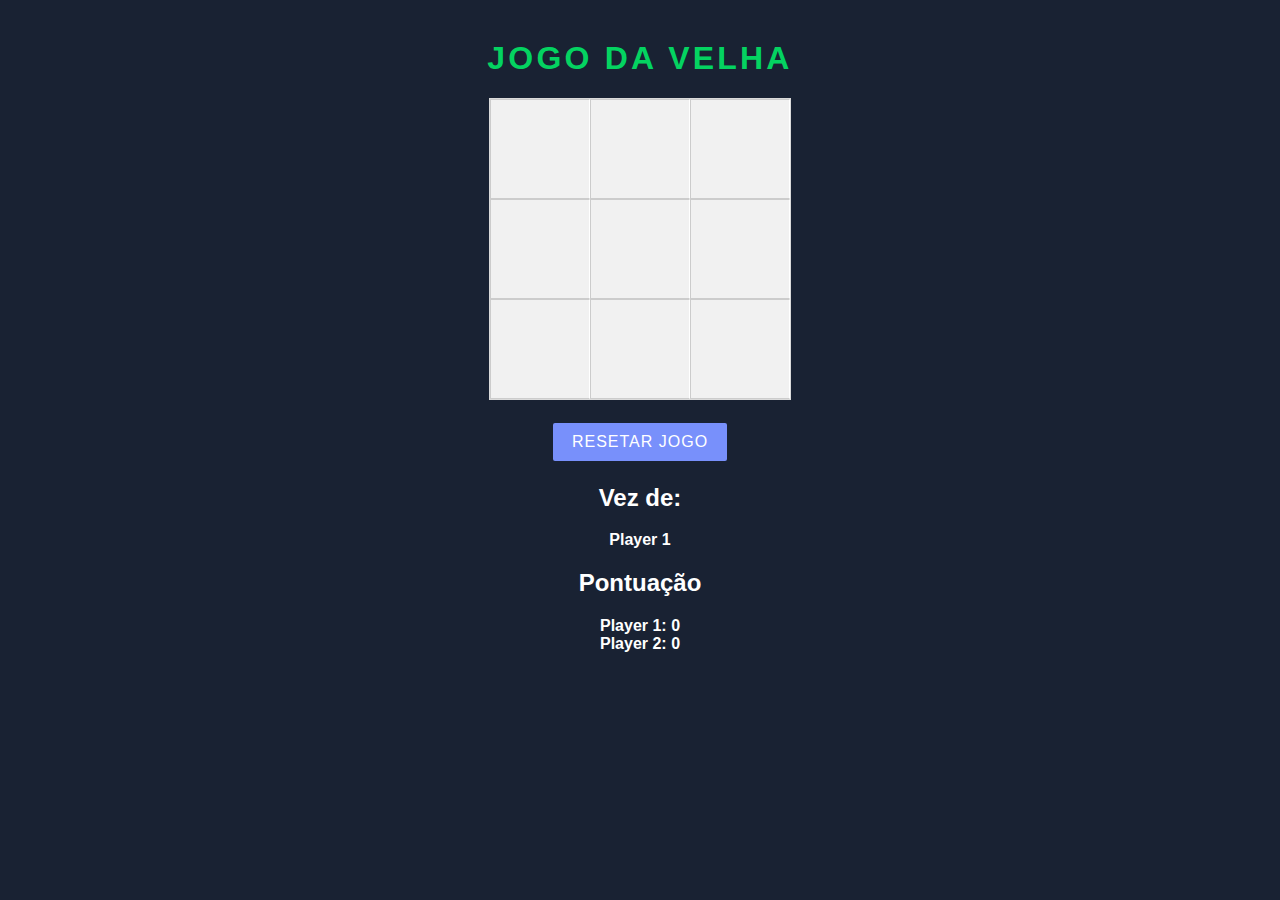
<file: jogo-da-velha-htmlCssJs/index.html>
<!DOCTYPE html>
<html lang="en">

<head>
    <meta charset="UTF-8">
    <title>Jogo da velha</title>
    <link rel="stylesheet" href="./style.css">

</head>

<body>
    <html>

    <head>
        <title>TIC TAC TOE</title>
    </head>

    <body>
        <div class="container">
            <h1>Jogo da Velha</h1>
            <ul id="game">
                <!-- first row -->
                <li data-pos="0,0"></li>
                <li data-pos="0,1"></li>
                <li data-pos="0,2"></li>
                <!-- second row -->
                <li data-pos="1,0"></li>
                <li data-pos="1,1"></li>
                <li data-pos="1,2"></li>
                <!-- third row -->
                <li data-pos="2,0"></li>
                <li data-pos="2,1"></li>
                <li data-pos="2,2"></li>
            </ul>

            <button id="reset-game">Resetar Jogo</button>

            <!-- Game Messages -->
            <div id="game-messages">
                <span class="player-x-win">Player 1 Ganhou</span>
                <span class="player-o-win">Player 2 Ganhou</span>
                <span class="draw">Draw Game</span>
            </div>

            <aside id="nfo">
                <h2>Vez de:</h2>
                <div id="whos-turn" class="x">
                    <span class="x">Player 1</span>
                    <span class="o">Player 2</span>
                </div>

                <h2>Pontuação</h2>
                <div id="score">
                    Player 1: <span id="player-one-score">0</span> <br />
                    Player 2: <span id="player-two-score">0</span> <br />
                </div>
            </aside>
        </div>
    </body>

    <script src="./script.js"></script>

</body>

</html>
</file>
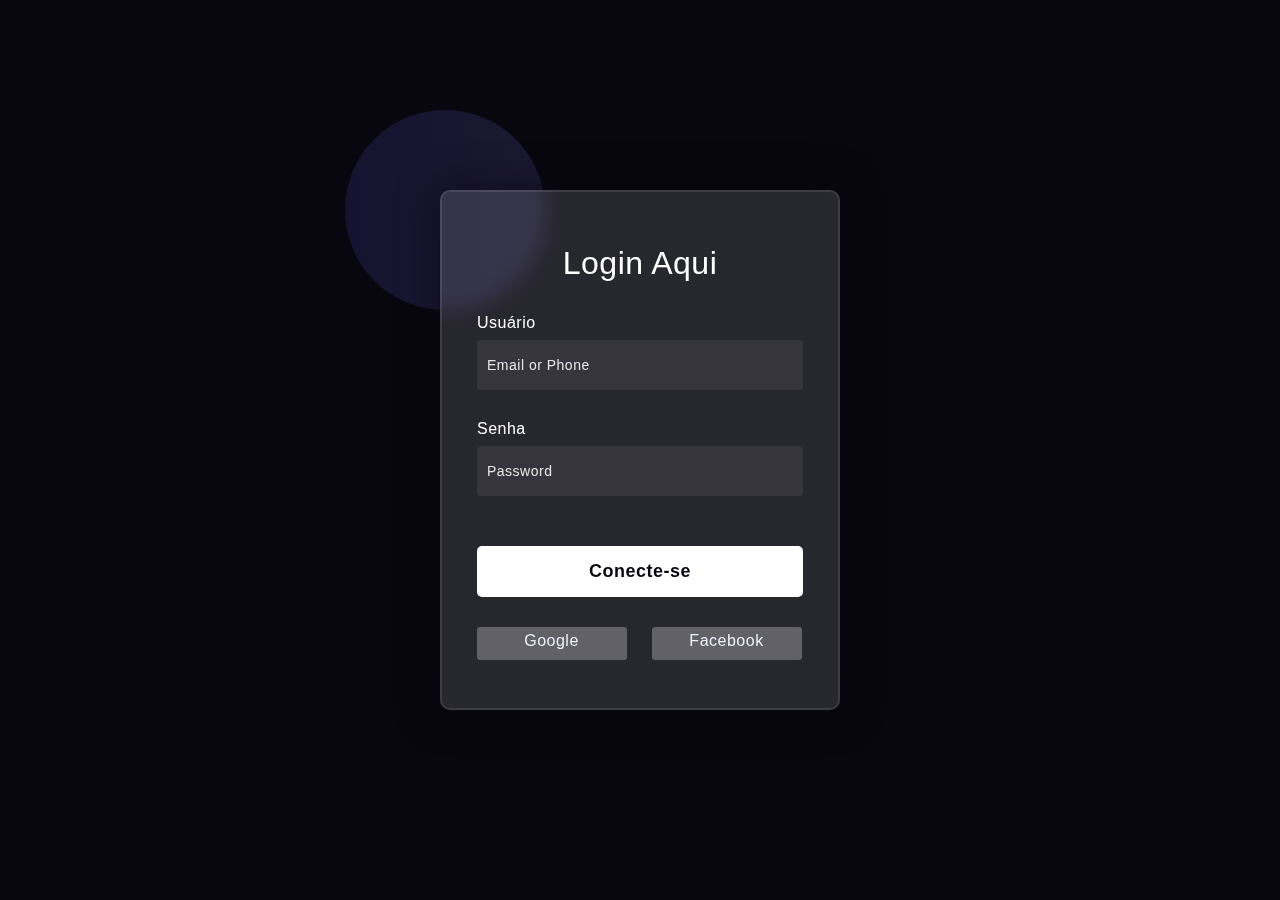
<file: pagina de login/index.html>
<!DOCTYPE html>
<html lang="en" data-theme="light">

<head>
  <meta charset="UTF-8" />
  <link rel="stylesheet" href="style.css" />
</head>

<body>
  <div class="background">
    <div class="shape"></div>
  </div>
  <form>
    <h3>Login Aqui</h3>

    <label for="username">Usuário</label>
    <input type="text" placeholder="Email or Phone" id="username">

    <label for="password">Senha</label>
    <input type="password" placeholder="Password" id="password">

    <button>Conecte-se</button>
    <div class="social">
      <div class="go"><i class="fab fa-google"></i> Google</div>
      <div class="fb"><i class="fab fa-facebook"></i> Facebook</div>
    </div>
  </form>
</body>

</html>
</file>
<file: jogo-da-velha-htmlCssJs/style.css>
body {
    margin-top: 40px;
    background: #192233;
        color: #fff;
        font-family: Helvetica;
    font-weight: bold;
    text-align:center;
}

h1 {
    text-transform: uppercase;
    letter-spacing: 0.1em;
    color: #04D361
    
}
.container {
    margin: 0 auto;
    width: 400px;
}

#game {
    width: 300px;
    height: 300px;
    border: 1px solid #dadada;
    margin: 0 auto;
    padding: 0;
    margin-bottom: 20px;
}

#game > li {
    list-style: none;
    float: left;
    overflow: hidden;
    text-decoration:none;
    width: 100px;
    height: 100px;
    background: #f1f1f1;
    border: 1px solid #ccc;
    border-right: 1px solid #fff;
    cursor: pointer;
    text-transform: uppercase;
    text-align: center;
    padding-top: 20px;
    -moz-box-sizing: border-box;
    box-sizing: border-box;
}

#game > li.x {
    font-size: 40px;
    color: #ed4e6e
}

#game > li.o {
    font-size: 40px;
    color: #485b6e;
}

#game > li:hover {
    background: #f9f9f9;
}

#game > li:active {
    width: 100px;
    height: 100px;
    border: 0;
}

#nfo {
    text-align:center;
    margin-top: 10px;
}

#whos-turn > span,
#game-messages > span {
    display: none;
}

#whos-turn.x span.x,
#whos-turn.o span.o, 
#game-messages.player-x-win > span.player-x-win, 
#game-messages.player-o-win > span.player-o-win,
#game-messages.draw > span.draw {
    display: block;
    margin-top: 10px;
}

#reset-game {
    text-align: center;
        border: none;
        padding: 0.6em 1.2em;
        background: #7890FB;
        color: #fff;
        font-size: 1em;
        letter-spacing: 1px;
        text-transform: uppercase;
        cursor: pointer;
        display: inline-block;
        margin: 3px 2px;
        border-radius: 2px;
}

#reset-game:hover {
        background: #2c3e52;
}
</file>
<file: pagina de login/style.css>
*,
*:before,
*:after {
  padding: 0;
  margin: 0;
  box-sizing: border-box;
}

body {
  background-color: #080710;
}

.background {
  width: 430px;
  height: 520px;
  position: absolute;
  transform: translate(-50%, -50%);
  left: 50%;
  top: 50%;
}

.background .shape {
  height: 200px;
  width: 200px;
  position: absolute;
  border-radius: 50%;
}

.shape:first-child {
  background: linear-gradient(#1a172f, #201b3b);
  left: -80px;
  top: -80px;
}

.shape:last-child {
  background: linear-gradient(to right, #161330, #1b1831);
  right: -30px;
  bottom: -80px;
}

form {
  height: 520px;
  width: 400px;
  background-color: rgba(255, 255, 255, 0.13);
  position: absolute;
  transform: translate(-50%, -50%);
  top: 50%;
  left: 50%;
  border-radius: 10px;
  backdrop-filter: blur(10px);
  border: 2px solid rgba(255, 255, 255, 0.1);
  box-shadow: 0 0 40px rgba(8, 7, 16, 0.6);
  padding: 50px 35px;
}

form * {
  font-family: "Poppins", sans-serif;
  color: #ffffff;
  letter-spacing: 0.5px;
  outline: none;
  border: none;
}

form h3 {
  font-size: 32px;
  font-weight: 500;
  line-height: 42px;
  text-align: center;
}

label {
  display: block;
  margin-top: 30px;
  font-size: 16px;
  font-weight: 500;
}

input {
  display: block;
  height: 50px;
  width: 100%;
  background-color: rgba(255, 255, 255, 0.07);
  border-radius: 3px;
  padding: 0 10px;
  margin-top: 8px;
  font-size: 14px;
  font-weight: 300;
}

::placeholder {
  color: #e5e5e5;
}

button {
  margin-top: 50px;
  width: 100%;
  background-color: #ffffff;
  color: #080710;
  padding: 15px 0;
  font-size: 18px;
  font-weight: 600;
  border-radius: 5px;
  cursor: pointer;
  transition: 0.2s ease;
}

button:hover {
  background-color: #d185ff;
}

.social {
  margin-top: 30px;
  display: flex;
  cursor: pointer;
}

.social div {
  background: red;
  width: 150px;
  border-radius: 3px;
  padding: 5px 10px 10px 5px;
  background-color: rgba(255, 255, 255, 0.27);
  color: #eaf0fb;
  text-align: center;
}

.social div:hover {
  background-color: rgba(255, 255, 255, 0.47);
}

.social .fb {
  margin-left: 25px;
}

.social i {
  margin-right: 4px;
}
</file>
